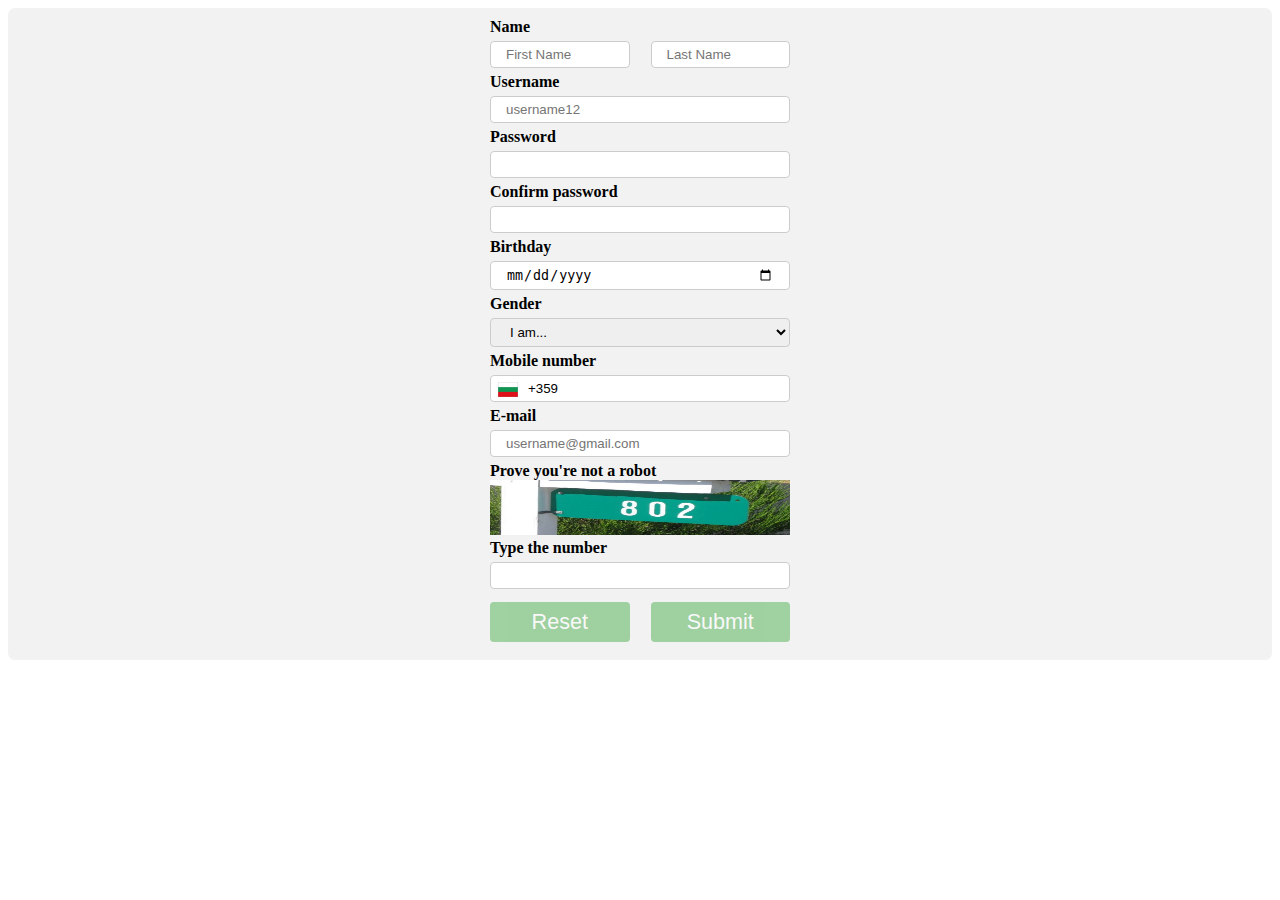
<file: University-of-Plovdiv/Web-Programming/Course-project/index.html>
<!DOCTYPE html>
<html>
	<head>
		<title>Course project - Web programming</title>
		<meta charset="UTF-8" />
		<meta name="viewport" content="width=device-width, initial-scale=1" />
		<link rel="stylesheet" type="text/css" href="styles.css" />
		<script type="text/javascript" src="scripts.js"></script>
	</head>
	<body>
		<div id="invalid_msg">
			Registration failed! Incorrect input data!
		</div>

		<div id="valid_msg">
			Registration successful!
		</div>

		<div class="container">
			<form method="post" name="personalDataForm" id="registration_form" autocomplete="off">
				<section>
					<span class="section_title">Name</span> <br />
					<input type="text" name="firstName" id="firstName" placeholder="First Name" required />
					<input type="text" name="lastName" id="lastName" placeholder="Last Name" required />
				</section>
				
				<section>
					<span class="section_title">Username</span> <br />
					<input type="text" name="username" id="username" placeholder="username12" required title="Usernames end with letter or digit and must be at least 6 symbols long." />
				</section>

				<section>
					<span class="section_title">Password</span> <br />
					<input type="password" name="password" id="password" required title="Password must be at least 6 symbols long." />
				</section>

				<section>
					<span class="section_title">Confirm password</span> <br />
					<input type="password" name="confirmedPassword" id="confirmedPassword" required />
				</section>

				<section>
					<span class="section_title">Birthday</span> <br />
					<input type="date" name="birthday" id="birthday" required />
				</section>

				<section>
					<span class="section_title">Gender</span> <br />
					<select required id="gender">
						<option value="" selected disabled hidden id="invalid_option">I am...</option>
						<option value="male">Male</option>
						<option value="female">Female</option>
					</select>
				</section>

				<section>
					<span class="section_title">Mobile number</span> <br />
					<input type="text" name="phoneNumber" id="phoneNumber" value="+359" required />
				</section>

				<section>
					<span class="section_title">E-mail</span> <br />
					<input type="email" name="email" id="email" placeholder="username@gmail.com" required />
				</section>

				<section>
					<span class="section_title">Prove you're not a robot</span> <br />
					<img src="images/verification_picture.jpg" alt="Verification Text" /> <br />

					<span class="section_title">Type the number</span> <br />
					<input type="text" name="verificationText" id="verificationText" required />
				</section>

				<section>
					<button type="button" id="submit" onclick="Submit();">Submit</button>
					<button type="reset">Reset</button>
				</section>
			</form>
		</div>
	</body>
</html>
</file>
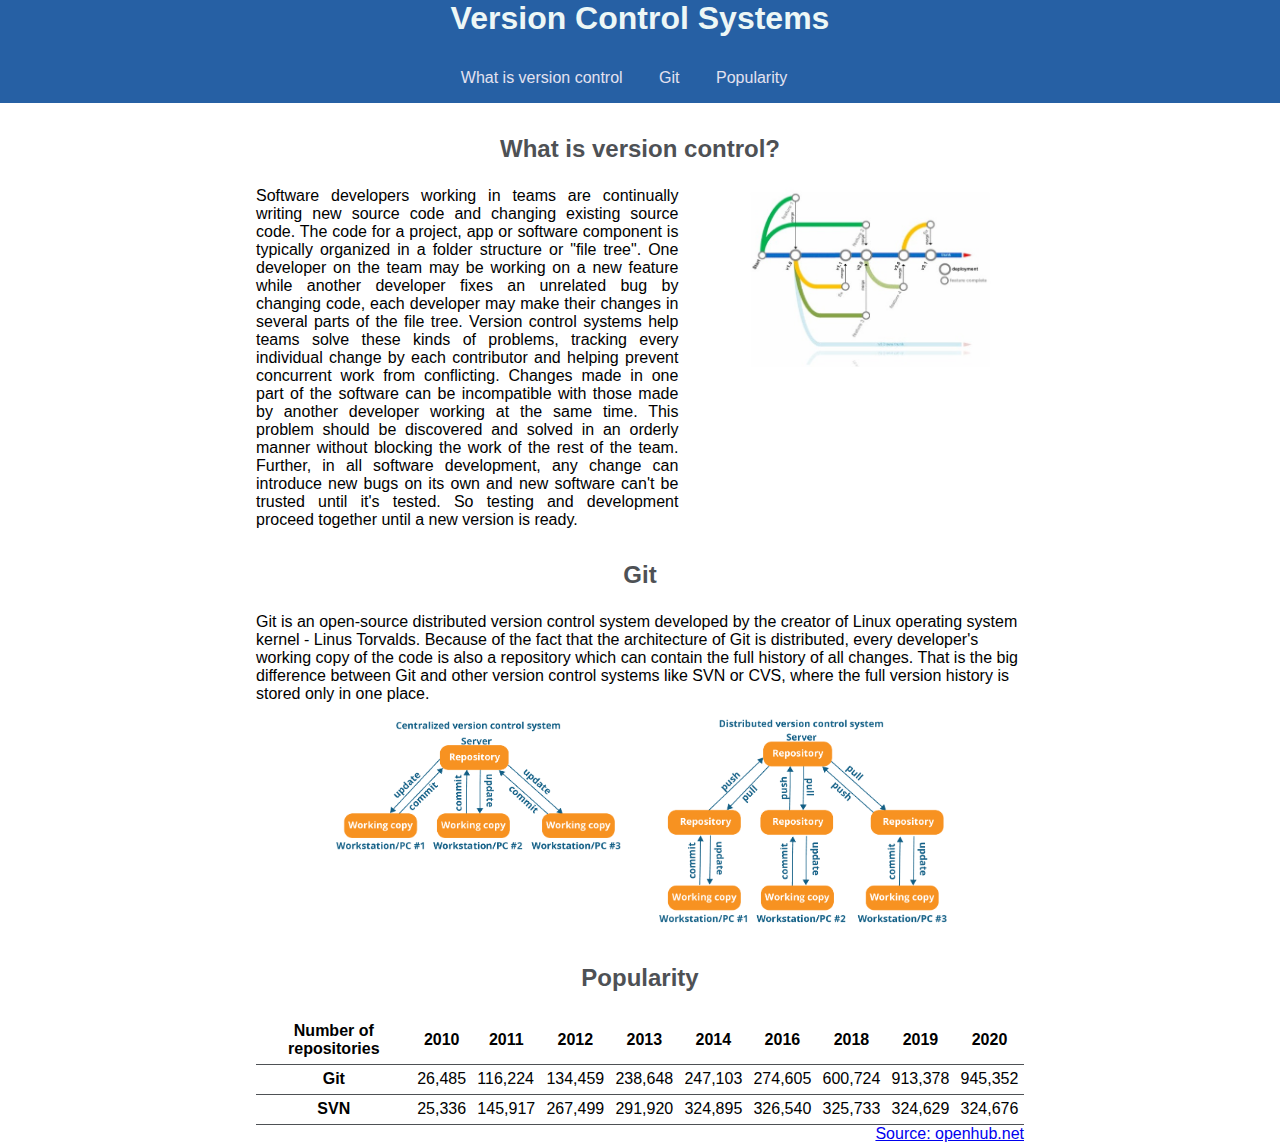
<file: Eotvos-Lorand-University/Computer-Systems/Homeworks/First homework/index.html>
<!DOCTYPE html>
<html lang="en">
<head>
    <meta charset="UTF-8">
    <meta name="viewport" content="width=device-width, initial-scale=1.0">
    <link rel="stylesheet" href="./styles.css">
    <title>Version Control Systems</title>
</head>
<body>
    <header id="site-header">
        <h1 id="site-title">Version Control Systems</h1>
        <nav id="site-menu">
            <ul>
                <li class="nav-item">
                    <a href="#vcs-overview" class="link">What is version control</a>
                </li>
                <li class="nav-item">
                    <a href="#git" class="link">Git</a>
                </li>
                <li class="nav-item">
                    <a href="#popularity" class="link">Popularity</a>
                </li>
            </ul>
        </nav>
    </header>
    <main id="main-content">
        <section class="article-section">
            <h2 class="section-title">What is version control?</h2>
            <div class="section-main-content"
            id="vcs-overview">
                <p>
                    Software developers working in teams are continually writing new source code and changing existing source code. The code for a project, app or software component is typically organized in a folder structure or "file tree". One developer on the team may be working on a new feature while another developer fixes an unrelated bug by changing code, each developer may make their changes in several parts of the file tree.
                    
                    Version control systems help teams solve these kinds of problems, tracking every individual change by each contributor and helping prevent concurrent work from conflicting. Changes made in one part of the software can be incompatible with those made by another developer working at the same time. This problem should be discovered and solved in an orderly manner without blocking the work of the rest of the team. Further, in all software development, any change can introduce new bugs on its own and new software can't be trusted until it's tested. So testing and development proceed together until a new version is ready.
                </p>
                <div class="image-container" >
                    <img src="images/1_YO3XrKVMEgTZ6UJZRntXPQ.jpeg" alt="source control overview" class="img" />
                </div>
        </div>
        </section>

        <section class="article-section" id="git">
            <h2 class="section-title">Git</h2>
            <div class="section-main-content">
                <p>
                    Git is an open-source distributed version control system developed by the creator of Linux operating system kernel - Linus Torvalds. Because of the fact that the architecture of Git is distributed, every developer's working copy of the code is also a repository which can contain the full history of all changes. That is the big difference between Git and other version control systems like SVN or CVS, where the full version history is stored only in one place.
                </p>
                <div id="types-of-vcs">
                    <div>
                        <img src="images/cvcs.png" alt="centralized verison control systems" class="img">
                    </div>
                    <div>
                        <img src="images/dvcs.png" alt="centralized verison control systems" class="img">
                    </div>
                </div>
            </div>
        </section>

        <section id="popularity" class="article-section">
            <h2 class="section-title">Popularity</h2>
            <div class="section-main-content">
                <table id="popularity-table">
                    <tr>
                        <th>Number of repositories</th>
                        <th>2010</th>
                        <th>2011</th>
                        <th>2012</th>
                        <th>2013</th>
                        <th>2014</th>
                        <th>2016</th>
                        <th>2018</th>
                        <th>2019</th>
                        <th>2020</th>
                    </tr>
                    <tr>
                        <th>
                            Git
                        </th>
                        <td>26,485</td>
                        <td>116,224</td>
                        <td>134,459</td>
                        <td>238,648</td>
                        <td>247,103</td>
                        <td>274,605</td>
                        <td>600,724</td>
                        <td>913,378</td>
                        <td>945,352</td>
                    </tr>
                    <tr>
                        <th>SVN</th>
                        <td>25,336</td>
                        <td>145,917</td>
                        <td>267,499</td>
                        <td>291,920</td>
                        <td>324,895</td>
                        <td>326,540</td>
                        <td>325,733</td>
                        <td>324,629</td>
                        <td>324,676</td>
                    </tr>
                </table>
            </div>
            <div id="sources">
                <a href="https://www.openhub.net/repositories/compare" >Source: openhub.net</a>
            </div>
        </section>
    </main>
</body>
</html>
</file>
<file: University-of-Plovdiv/Web-Programming/Course-project/styles.css>
.container {
	border-radius: 7px;
    background-color: #f2f2f2;
    padding: 10px 20px;
}

.section_title {
	font-weight: bold;
	font-family: "Calibri";
}

form {
	width: 300px;
    margin: auto;
}

input, select {
	width: 100%;
	padding: 5px 15px;
    margin: 5px 0;
    border: 1px solid #ccc;
    border-radius: 4px;
    box-sizing: border-box;
}

#firstName, #lastName {
	width: 46.5%;
	display: inline-block;
}

#firstName {
	float: left;
}

#lastName {
	float: right;
}

#phoneNumber {
    background-image: url('images/bgflag2.gif');
    background-position: 7px 6px;
    background-repeat: no-repeat;
    background-size: 20px 15px;
    padding-left: 37px;
}

img {
	width: 100%;
	height: 55px;
}

button {
	width: 46.5%;
	background-color: #4CAF50;
    color: white;
    padding: 7px 20px;
    font-size: 1.35em;
    margin: 8px 0;
    border: none;
    border-radius: 4px;
    cursor: pointer;
    opacity: 0.5;
    transition: opacity 0.5s ease-in-out;
}

button:hover {
    opacity: 1;
}

#submit {
	float: right;
}

.invalid_input {
	background-color: red;
	transition: background-color 0.3s ease-in-out;
}

#valid_msg, #invalid_msg {
	font-size: 17px;
	font-weight: bold;
	font-family: "Calibri";
	opacity: 0.7;
	border-radius: 7px;
    padding: 10px 20px;
    margin-bottom: 5px;
    display: none;
}

#invalid_msg {
	background-color: red;
}

#valid_msg {
	background-color: #32CD32;
}
</file>
<file: Eotvos-Lorand-University/Computer-Systems/Homeworks/First homework/styles.css>
* {
    margin: 0;
}

html, body { 
    width: 100%;
    height: 100%;
    padding: 0;
    margin: 0;
    font-family: Verdana, Geneva, Tahoma, sans-serif;
}

#site-header {
    position: -webkit-sticky; /* Safari */
    position: sticky;
    top: 0;
    overflow: auto;
    background-color: #2660A4;
}

#site-title {
    color: #EDF7F6;
    text-align: center;
}

#site-menu {
    margin: 2rem 0 1rem 0;
}

#site-menu ul {
    text-align: center;
    padding: 0;
}

.nav-item {
    list-style-type: none;
    display: inline;
    margin-right: 2rem;
}

.nav-item .link {
    color: rgb(227, 226, 240);
    text-decoration: none;
}

.nav-item .link:hover {
    /* color: white;
    text-shadow: 1px 1px 1px rgb(227, 226, 240); */
}

#main-content {
    width: 60%;
    margin: auto;
}

.article-section {
    margin-top: 2rem;
}

.section-main-content { 
    margin-top: 1.5rem;
}

#vcs-overview {
    display: flex;
    justify-content: space-between;
}

#vcs-overview p {
    text-align: justify;
    flex-basis: 55%;
}

#vcs-overview .image-container {
    flex-basis: 40%;
}

.section-title {
    text-align: center;
    color: rgb(78, 81, 85);
}

.img { 
    width: 100%;
}

#types-of-vcs {
    margin-top: 0.75rem;
    display: flex;
    justify-content: center;
}

#types-of-vcs > div {
    flex-basis: 42%;
}

#popularity-table {
    border-collapse: collapse;
    border-radius: 20px;
}

tr {
    border-bottom: 1px solid rgb(78, 81, 85);
    border-radius: 1em;
}

#popularity-table th, #popularity-table td {
    padding: 0.35rem;
}

#sources {
    text-align: right;
}

#popularity {
    margin-bottom: 2rem;
}
</file>
